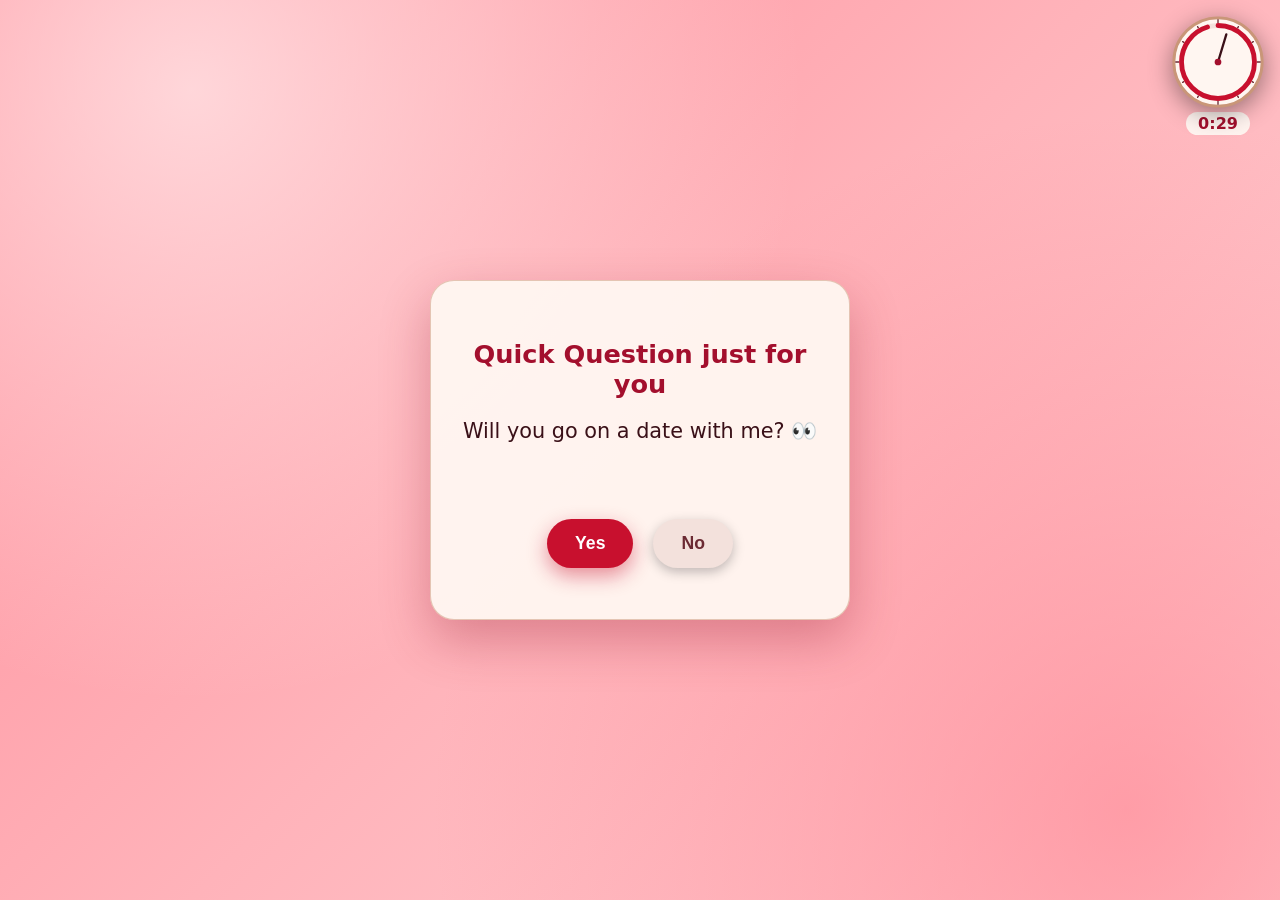
<file: Index.html>
<!DOCTYPE html>
<html lang="en">
<head>
<meta charset="UTF-8">
<meta name="viewport" content="width=device-width, initial-scale=1.0">
<title>A Very Important Question</title>
<link rel="stylesheet" href="style.css">
</head>
<body>

<div class="timer" id="timer" role="timer" aria-label="Time left">
  <svg viewBox="0 0 100 100" aria-hidden="true">
    <circle class="face" cx="50" cy="50" r="46"/>
    <g class="ticks" id="ticks"></g>
    <circle class="track" cx="50" cy="50" r="38"/>
    <circle class="ring" id="ring" cx="50" cy="50" r="38" pathLength="100" transform="rotate(-90 50 50)"/>
    <line class="hand" id="hand" x1="50" y1="50" x2="50" y2="20"/>
    <circle class="pin" cx="50" cy="50" r="3.5"/>
  </svg>
  <span class="digits" id="digits">1:00</span>
</div>

<div class="card" id="card">
  <h1 id="title"> Quick Question just for you </h1>
  <div id="question">Will you go on a date with me? 👀</div>

  <div class="buttons" id="buttons">
    <button id="yesBtn" type="button">Yes</button>
    <button id="noBtn" type="button">No</button>
  </div>

  <div id="result"></div>
</div>
<script src="bouquet.js"></script>
<script src="script.js"></script>
</body>
</html>
</file>
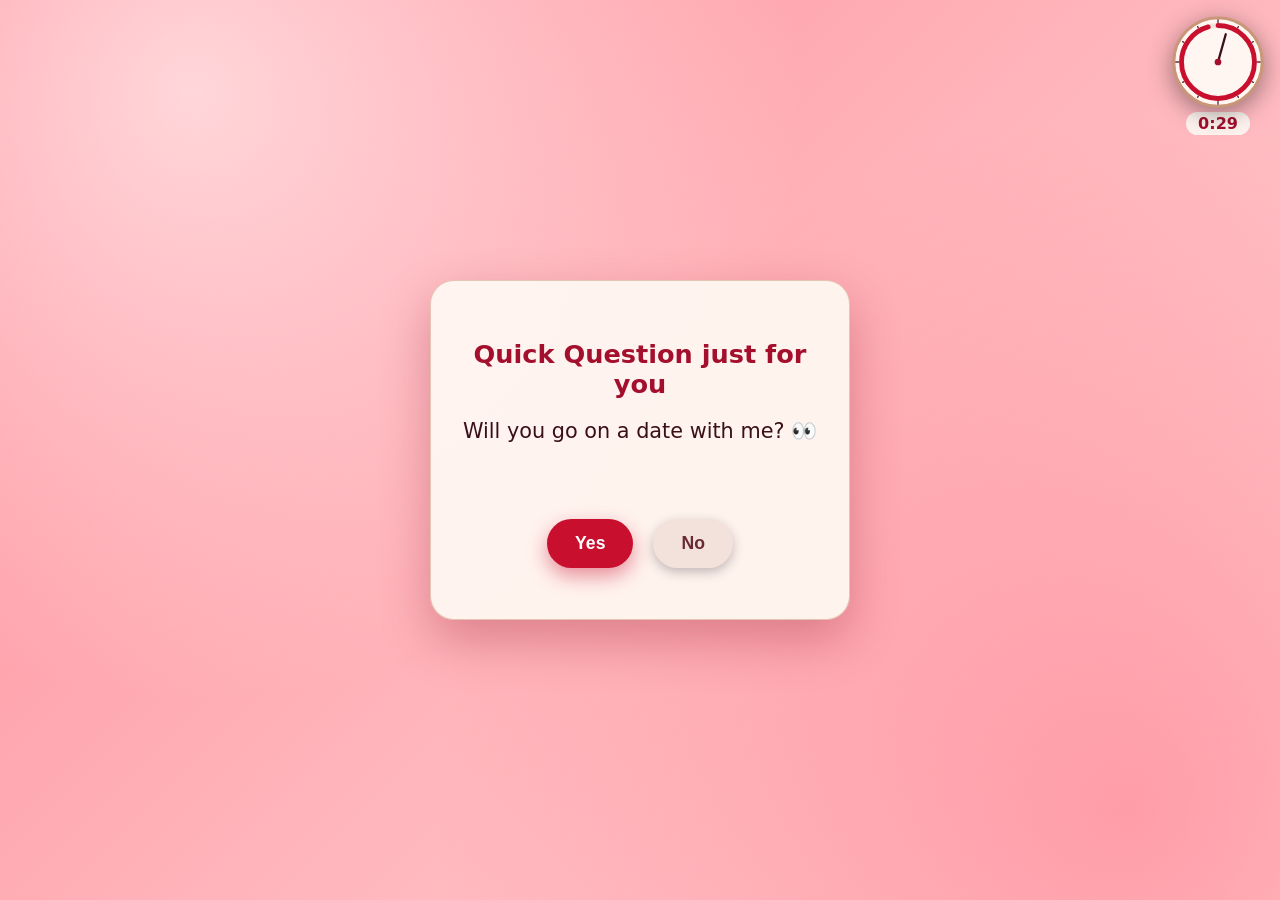
<file: index.html>
<!DOCTYPE html>
<html lang="en">
<head>
<meta charset="UTF-8">
<meta name="viewport" content="width=device-width, initial-scale=1.0">
<title>A Very Important Question</title>
<link rel="stylesheet" href="style.css">
</head>
<body>

<div class="timer" id="timer" role="timer" aria-label="Time left">
  <svg viewBox="0 0 100 100" aria-hidden="true">
    <circle class="face" cx="50" cy="50" r="46"/>
    <g class="ticks" id="ticks"></g>
    <circle class="track" cx="50" cy="50" r="38"/>
    <circle class="ring" id="ring" cx="50" cy="50" r="38" pathLength="100" transform="rotate(-90 50 50)"/>
    <line class="hand" id="hand" x1="50" y1="50" x2="50" y2="20"/>
    <circle class="pin" cx="50" cy="50" r="3.5"/>
  </svg>
  <span class="digits" id="digits">1:00</span>
</div>

<div class="card" id="card">
  <h1 id="title"> Quick Question just for you </h1>
  <div id="question">Will you go on a date with me? 👀</div>

  <div class="buttons" id="buttons">
    <button id="yesBtn" type="button">Yes</button>
    <button id="noBtn" type="button">No</button>
  </div>

  <div id="result"></div>
</div>
<script src="bouquet.js"></script>
<script src="script.js"></script>
</body>
</html>
</file>
<file: style.css>
* { box-sizing: border-box; }

/* ---------- THEMES ---------- */
:root {                       /* default: rose */
  --bg-glow1: rgba(255, 235, 236, 0.75);
  --bg-glow2: rgba(255, 120, 135, 0.55);
  --bg-a: #ff8f9b; --bg-b: #ffb3ba; --bg-c: #ffd0d4;
  --card: rgba(255, 246, 241, 0.96);
  --card-edge: rgba(201, 150, 120, 0.5);
  --shadow: rgba(140, 12, 36, 0.3);
  --accent: #a30f2d;          /* titles, result, timer digits */
  --text: #3a1018;
  --yes: #c8102e;
  --yes-shadow: rgba(200, 16, 46, 0.45);
  --no-bg: #f3e1dc;
  --no-text: #6b2a33;
  --focus: #d9a441;
  --face: #fff6f1;
  --face-edge: #c99678;
}
:root[data-theme="sunset"] {
  --bg-glow1: rgba(255, 244, 214, 0.8); --bg-glow2: rgba(255, 94, 98, 0.5);
  --bg-a: #ff9966; --bg-b: #ff7e7e; --bg-c: #ffcc80;
  --card: rgba(255, 248, 238, 0.96); --card-edge: rgba(214, 140, 80, 0.5);
  --shadow: rgba(150, 50, 10, 0.3);
  --accent: #c2410c; --text: #431407;
  --yes: #e8590c; --yes-shadow: rgba(232, 89, 12, 0.45);
  --no-bg: #fde6cf; --no-text: #7c2d12;
  --face: #fff8ee; --face-edge: #d68c50;
}
:root[data-theme="lavender"] {
  --bg-glow1: rgba(245, 235, 255, 0.8); --bg-glow2: rgba(167, 139, 250, 0.55);
  --bg-a: #b79cf5; --bg-b: #d0bcfa; --bg-c: #efe5ff;
  --card: rgba(252, 249, 255, 0.96); --card-edge: rgba(150, 120, 210, 0.45);
  --shadow: rgba(70, 30, 140, 0.3);
  --accent: #6d28d9; --text: #2e1065;
  --yes: #7c3aed; --yes-shadow: rgba(124, 58, 237, 0.45);
  --no-bg: #ece3fb; --no-text: #4c1d95;
  --face: #fcf9ff; --face-edge: #9678d2;
}
:root[data-theme="sakura"] {
  --bg-glow1: rgba(255, 255, 255, 0.85); --bg-glow2: rgba(249, 168, 212, 0.6);
  --bg-a: #ffc1dd; --bg-b: #ffdbea; --bg-c: #fff0f6;
  --card: rgba(255, 252, 253, 0.96); --card-edge: rgba(230, 150, 185, 0.5);
  --shadow: rgba(190, 60, 120, 0.25);
  --accent: #be185d; --text: #500724;
  --yes: #ec4899; --yes-shadow: rgba(236, 72, 153, 0.45);
  --no-bg: #fce7f1; --no-text: #831843;
  --face: #fffcfd; --face-edge: #e696b9;
}
:root[data-theme="ocean"] {
  --bg-glow1: rgba(224, 247, 255, 0.8); --bg-glow2: rgba(56, 189, 248, 0.5);
  --bg-a: #6ec6f5; --bg-b: #9ddcff; --bg-c: #d6f1ff;
  --card: rgba(246, 252, 255, 0.96); --card-edge: rgba(100, 160, 200, 0.5);
  --shadow: rgba(10, 70, 130, 0.3);
  --accent: #0369a1; --text: #082f49;
  --yes: #0284c7; --yes-shadow: rgba(2, 132, 199, 0.45);
  --no-bg: #dbeefa; --no-text: #0c4a6e;
  --face: #f6fcff; --face-edge: #64a0c8;
}
:root[data-theme="mint"] {
  --bg-glow1: rgba(235, 255, 245, 0.8); --bg-glow2: rgba(52, 211, 153, 0.5);
  --bg-a: #6fdcb0; --bg-b: #a3ecce; --bg-c: #d8f8ea;
  --card: rgba(247, 255, 251, 0.96); --card-edge: rgba(100, 180, 145, 0.5);
  --shadow: rgba(10, 100, 70, 0.28);
  --accent: #047857; --text: #022c22;
  --yes: #059669; --yes-shadow: rgba(5, 150, 105, 0.45);
  --no-bg: #dcf5ea; --no-text: #065f46;
  --face: #f7fffb; --face-edge: #64b491;
}
:root[data-theme="midnight"] {
  --bg-glow1: rgba(90, 80, 160, 0.55); --bg-glow2: rgba(217, 164, 65, 0.3);
  --bg-a: #1b1340; --bg-b: #2d1f5e; --bg-c: #4a2f78;
  --card: rgba(36, 26, 72, 0.95); --card-edge: rgba(217, 164, 65, 0.6);
  --shadow: rgba(0, 0, 0, 0.55);
  --accent: #f5c969; --text: #f4ecff;
  --yes: #d9a441; --yes-shadow: rgba(217, 164, 65, 0.5);
  --no-bg: #3b2d6e; --no-text: #e6d9ff;
  --focus: #f5c969;
  --face: #2a1f55; --face-edge: #d9a441;
}
:root[data-theme="noir"] {
  --bg-glow1: rgba(255, 60, 80, 0.25); --bg-glow2: rgba(200, 16, 46, 0.35);
  --bg-a: #0d0d10; --bg-b: #1c1015; --bg-c: #34121b;
  --card: rgba(24, 18, 22, 0.95); --card-edge: rgba(200, 16, 46, 0.6);
  --shadow: rgba(200, 16, 46, 0.35);
  --accent: #ff4d6a; --text: #fbe9ec;
  --yes: #e11d48; --yes-shadow: rgba(225, 29, 72, 0.55);
  --no-bg: #2b2127; --no-text: #f1cdd4;
  --focus: #ff8aa0;
  --face: #1c1418; --face-edge: #e11d48;
}

body {
  margin: 0;
  min-height: 100vh;
  display: flex;
  align-items: center;
  justify-content: center;
  background:
    radial-gradient(circle at 15% 10%, var(--bg-glow1), transparent 45%),
    radial-gradient(circle at 88% 90%, var(--bg-glow2), transparent 50%),
    linear-gradient(135deg, var(--bg-a) 0%, var(--bg-b) 50%, var(--bg-c) 100%);
  font-family: 'Segoe UI', system-ui, sans-serif;
  overflow: hidden;
  position: relative;
  transition: background 0.4s ease;
}

.card {
  background: var(--card);
  border: 1px solid var(--card-edge);
  border-radius: 24px;
  padding: 40px 30px;
  text-align: center;
  max-width: 420px;
  width: 90%;
  box-shadow: 0 20px 50px var(--shadow);
  position: relative;
  z-index: 2;
}

/* ❤️ Heartbeat after YES (lub-dub, forever) */
.card.beating {
  animation: heartbeat 1.2s ease-in-out infinite;
  transform-origin: center;
}

@keyframes heartbeat {
  0%   { transform: scale(1);    box-shadow: 0 20px 50px var(--shadow); }
  14%  { transform: scale(1.08); box-shadow: 0 20px 70px var(--yes-shadow); }
  28%  { transform: scale(1);    box-shadow: 0 20px 50px var(--shadow); }
  42%  { transform: scale(1.12); box-shadow: 0 24px 90px var(--yes-shadow); }
  70%  { transform: scale(1);    box-shadow: 0 20px 50px var(--shadow); }
  100% { transform: scale(1);    box-shadow: 0 20px 50px var(--shadow); }
}

h1 {
  font-size: 1.6rem;
  color: var(--accent);
  margin-bottom: 10px;
}

#question {
  font-size: 1.3rem;
  color: var(--text);
  margin: 20px 0 30px;
  min-height: 60px;
}

.buttons {
  display: flex;
  justify-content: center;
  align-items: center;
  gap: 20px;
  min-height: 70px;
}

button {
  padding: 14px 28px;
  font-size: 1.1rem;
  border: none;
  border-radius: 50px;
  cursor: pointer;
  font-weight: bold;
  transition: transform 0.15s ease, box-shadow 0.15s ease;
}

button:focus-visible {
  outline: 3px solid var(--focus);
  outline-offset: 3px;
}

#yesBtn {
  background: var(--yes);
  color: #fff;
  box-shadow: 0 8px 20px var(--yes-shadow);
}
#yesBtn:hover { transform: scale(1.08); }

#noBtn {
  background: var(--no-bg);
  color: var(--no-text);
  box-shadow: 0 4px 12px rgba(0, 0, 0, 0.25);
}

#noBtn.moved {
  position: fixed;
  z-index: 5;
  transition: left 0.28s ease, top 0.28s ease;
}

#result {
  display: none;
  font-size: 1.4rem;
  color: var(--accent);
  font-weight: bold;
  margin-top: 20px;
  animation: pop 0.4s ease;
}

@keyframes pop {
  0%   { transform: scale(0); }
  80%  { transform: scale(1.15); }
  100% { transform: scale(1); }
}

/* Floating hearts */
.hearts {
  position: fixed;
  inset: 0;
  pointer-events: none;
  overflow: hidden;
  z-index: 1;
}
.hearts span {
  position: absolute;
  top: 100%;
  font-size: 1.5rem;
  animation: float 4s ease-in forwards;
  opacity: 0.85;
}
@keyframes float {
  to { top: -10%; transform: translateX(20px) rotate(20deg); opacity: 0; }
}

@media (prefers-reduced-motion: reduce) {
  #noBtn.moved { transition: none; }
  .hearts span { animation-duration: 0.01s; }
  .card.beating { animation-duration: 2.4s; }   /* slower, gentler beat */
}

/* Clock timer, top right corner */
.timer {
  position: fixed;
  top: 14px;
  right: 14px;
  z-index: 6;
  width: 96px;
  display: flex;
  flex-direction: column;
  align-items: center;
  gap: 2px;
}
.timer svg {
  width: 96px;
  height: 96px;
  filter: drop-shadow(0 6px 12px rgba(0, 0, 0, 0.4));
}
.timer .face  { fill: var(--face); stroke: var(--face-edge); stroke-width: 3; }
.timer .ticks line { stroke: var(--no-text); stroke-width: 1.4; stroke-linecap: round; }
.timer .track { fill: none; stroke: var(--no-bg); stroke-width: 5; }
.timer .ring  {
  fill: none;
  stroke: var(--yes);
  stroke-width: 5;
  stroke-linecap: round;
  stroke-dasharray: 100;
  stroke-dashoffset: 0;
  transition: stroke-dashoffset 0.25s linear;
}
.timer .hand  {
  stroke: var(--text);
  stroke-width: 2.4;
  stroke-linecap: round;
  transform-box: view-box;
  transform-origin: 50% 50%;
  transition: transform 0.25s linear;
}
.timer .pin   { fill: var(--accent); }

.timer .digits {
  padding: 2px 12px;
  border-radius: 50px;
  background: var(--card);
  color: var(--accent);
  font-size: 1rem;
  font-weight: bold;
  font-variant-numeric: tabular-nums;
}

.timer.low { animation: tick 1s ease-in-out infinite; }
.timer.low .hand { stroke: var(--yes); }
.timer.low .digits { background: var(--yes); color: #fff; }

@keyframes tick {
  50% { transform: scale(1.1); }
}

/* ---------- BOUQUET (everything sits on one 240 x 330 grid) ---------- */
.bouquet {
  position: relative;
  width: 280px;
  height: 300px;
  max-width: 100%;
  margin: 24px auto 0;
  animation: pop 1.2s ease;
}

@keyframes pop {
  0%   { transform: scale(0); }
  80%  { transform: scale(1.15); }
  100% { transform: scale(1); }
}

/* shakes from the bottom tip */
.sway {
  position: absolute;
  inset: 0;
  transform-origin: 50% 100%;
}
.sway.shaking { animation: shake 0.9s ease-in-out; }

@keyframes shake {
  0%, 100% { transform: rotate(0); }
  15% { transform: rotate(-7deg); }
  30% { transform: rotate(6deg); }
  45% { transform: rotate(-5deg); }
  60% { transform: rotate(4deg); }
  75% { transform: rotate(-2deg); }
}

/* SVG art: stems, leaves, filler flowers, see-through paper, ribbon, bow */
.bq-art {
  position: absolute;
  inset: 0;
  width: 100%;
  height: 100%;
  z-index: 1;                 /* behind the photo */
  overflow: visible;
  filter: drop-shadow(0 6px 8px rgba(0, 0, 0, 0.22));
}

/* flower photo: 180px circle, whole and in front */
.bloom {
  position: absolute;
  z-index: 5;
  top: 0;
  left: 50px;
  width: 180px;
  height: 180px;
  border-radius: 50%;
  overflow: hidden;
  border: 5px solid #fff;
  box-shadow: 0 8px 22px rgba(0, 0, 0, 0.3);
}
.bloom img {
  display: block;
  width: 100%;
  height: 100%;
  object-fit: cover;
  filter: none;
}

/* little flower pieces: small, solid, fade only at the end */
.petal {
  position: absolute;
  z-index: 6;
  border-radius: 50%;
  border: 2px solid #fff;
  background-color: #fff;
  background-size: cover;
  background-position: center;
  box-shadow: 0 2px 5px rgba(0, 0, 0, 0.3);
  pointer-events: none;
  animation: fall 3.6s ease-in forwards;
}
@keyframes fall {
  0%   { transform: translate(0, 0) rotate(0); opacity: 1; }
  70%  { opacity: 1; }        /* fully solid for most of the fall */
  100% { transform: translate(var(--dx), 280px) rotate(var(--rot)); opacity: 0; }
}

/* Button under the bouquet */
.flower-btn {
  margin-top: 18px;
  padding: 10px 22px;
  font-size: 1rem;
  background: var(--yes);
  color: #fff;
  box-shadow: 0 6px 16px var(--yes-shadow);
}
.flower-btn:hover { transform: scale(1.06); }

/* the photo can be clicked */
.bloom { cursor: pointer; transition: transform 0.15s ease; }
.bloom:active { transform: scale(0.96); }

/* wave text */
.wave-word { display: inline-block; white-space: nowrap; }
.wave-char {
  display: inline-block;
  animation: wave 0.9s ease-in-out both;
}
@keyframes wave {
  0%   { transform: translateY(0); }
  30%  { transform: translateY(-14px); }
  60%  { transform: translateY(4px); }
  100% { transform: translateY(0); }
}
@media (prefers-reduced-motion: reduce) {
  .wave-char { animation: none; }
}

/* ---------- Background image per color theme ---------- */
:root                        { --ghost: url("Img/bg/RafllesiaBG.webp"); }
:root[data-theme="sunset"]   { --ghost: url("Img/bg/SunflowerBG.jfif"); }
:root[data-theme="sakura"]   { --ghost: url("Img/bg/CherryblossomBg.webp"); }
:root[data-theme="lavender"] { --ghost: url("Img/bg/LavenderBG.jpg"); }
:root[data-theme="ocean"]    { --ghost: url("Img/bg/SeagrassBG.jpeg"); }
:root[data-theme="mint"]     { --ghost: url("Img/bg/PeppermintBG.jfif"); }
:root[data-theme="midnight"] { --ghost: url("Img/bg/MidnightprimroseBG.webp"); }
:root[data-theme="noir"]     { --ghost: url("Img/bg/MakahiyaBG.jpg"); }

body::before {
  content: "";
  position: fixed;
  inset: 0;
  z-index: 0;                    /* above the theme color, below the card and hearts */
  background-image: var(--ghost);
  background-size: cover;
  background-position: center;
  background-repeat: no-repeat;
  opacity: 0;                    /* hidden while she is still answering */
  transition: opacity 2s ease;                /* lower = fainter ghost, higher = clearer picture */
  filter: grayscale(0.3) blur(1.5px);
  mix-blend-mode: soft-light;    /* lets the theme color show through */
  pointer-events: none;
}

body.show-bg::before {
  opacity: 0.75;               /* the ghost strength once she says Yes */
}

body.bg-reset::before { transition: none; }   /* lets the background snap to hidden instantly */
</file>
